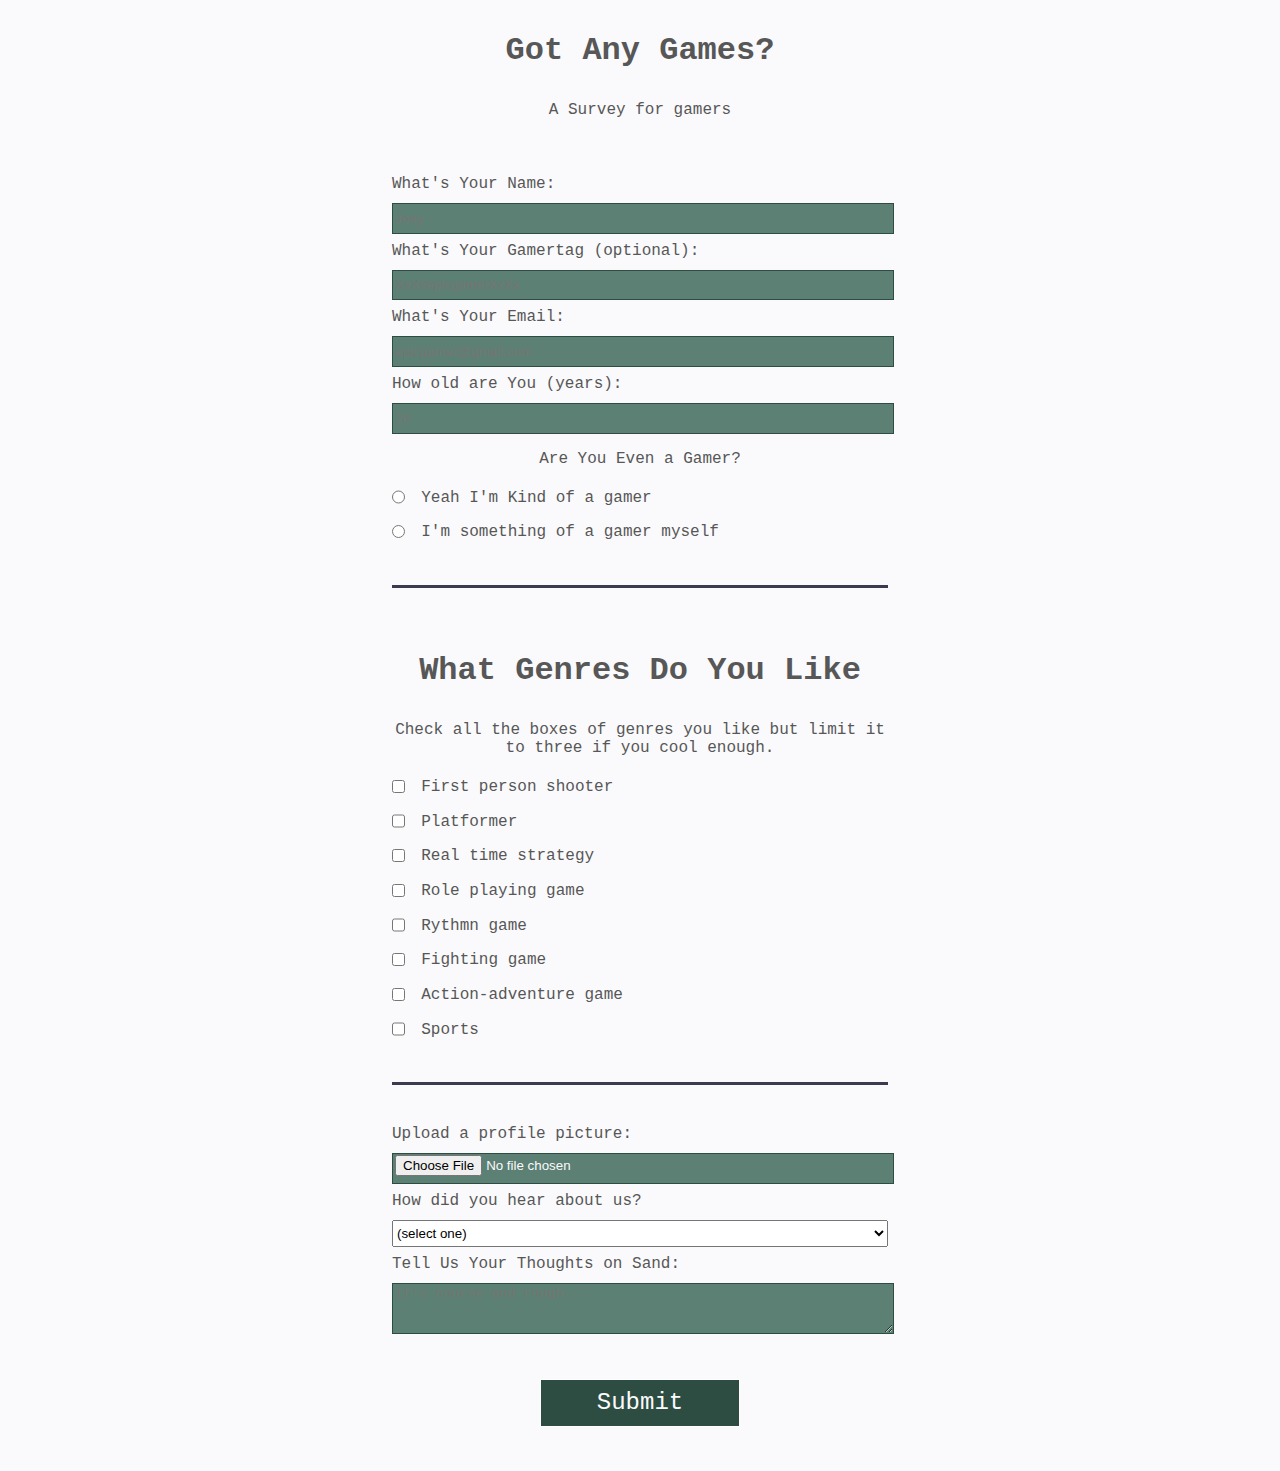
<file: index.html>
<!DOCTYPE html>
<html lang="en">
  <head>
    <meta charset="UTF-8">
    <title>Tell Me About Yourself</title>
    <link rel="stylesheet" href="styles.css" />
  </head>
  <body>
    <h1 id='title'>Got Any Games?</h1>
    <p id='description'>A Survey for gamers</p>
    <form id='survey-form' method="post" action='https://register-demo.freecodecamp.org'>
      <fieldset>
        <label for="name" id='name-label'>What's Your Name: <input id="name" name="first-name" type="text" placeholder='Joey' required /></label>
        <label for="gamertag" id='gamertag-label'>What's Your Gamertag (optional): <input id="gamertag" name="gamertag" type="text" placeholder='XxXxepicgamerXxXx'/></label>
        <label for="email" id='email-label'>What's Your Email: <input id="email" name="email" type="email" placeholder='epicgamer@gmail.com' required /></label>
        <label for="number" id='number-label'>How old are You (years): <input id="number" type="number" name="age" min="13" max="120" placeholder='20' /></label>
        <p id='description'>Are You Even a Gamer?</p>
        <label for="kind-of-gamer"><input id="kind-of-gamer" type="radio" name="account-type" class="inline" value='yes-gamer' /> Yeah I'm Kind of a gamer</label>
        <label for="something-of-a-gamer"><input id="something-of-a-gamer" type="radio" name="account-type" class="inline" value='no-gamer' /> I'm something of a gamer myself</label>
      </fieldset>
      <fieldset>
        <h1 id='title'>What Genres Do You Like</h1>
        <p id='description'>Check all the boxes of genres you like but limit it to three if you cool enough.</p>
        <label for="terms-and-conditions">
          <input id="check-box" type="checkbox" required name="fps" class="inline" value='fps' /> First person shooter
        </label>
        <label for="terms-and-conditions">
          <input id="check-box" type="checkbox" required name="platformer" class="inline" value='platformer' /> Platformer
        </label>
        <label for="terms-and-conditions">
          <input id="check-box" type="checkbox" required name="rts" class="inline" value='rts' /> Real time strategy
        </label>
        <label for="terms-and-conditions">
          <input id="check-box" type="checkbox" required name="rpg" class="inline" value='rpg' /> Role playing game
        </label>
        <label for="terms-and-conditions">
          <input id="check-box" type="checkbox" required name="rythmn" class="inline" value='rythmn' /> Rythmn game
        </label>
        <label for="terms-and-conditions">
          <input id="check-box" type="checkbox" required name="fighting" class="inline" value='fighting' /> Fighting game
        </label>
        <label for="terms-and-conditions">
          <input id="check-box" type="checkbox" required name="action" class="inline" value='action' /> Action-adventure game
        </label>
        <label for="terms-and-conditions">
          <input id="check-box" type="checkbox" required name="sports" class="inline" value='sports' /> Sports
        </label>
      </fieldset>
      <fieldset>
        <label for="profile-picture">Upload a profile picture: <input  id="profile-picture" type="file" name="file" /></label>
        <label for="referrer">How did you hear about us?
          <select id="dropdown" name="dropdown">
            <option value="">(select one)</option>
            <option value="1">freeCodeCamp News</option>
            <option value="2">freeCodeCamp YouTube Channel</option>
            <option value="3">freeCodeCamp Forum</option>
            <option value="4">Other</option>
          </select>
        </label>
        <label for="bio">Tell Us Your Thoughts on Sand:
          <textarea id="bio" name="bio" rows="3" cols="30" placeholder="It's course and rough..."></textarea>
        </label>
      </fieldset>
      <input id='submit' type="submit" value="Submit" />
    </form>
  </body>
</html>
</file>
<file: styles.css>
body {
    width: 100%;
    height: 100vh;
    margin: 0;
    background-color: #fafafc;
    color: #575757;
    font-family: monospace;
    font-size: 16px;
  }
  
  h1, p {
    margin: 1em auto;
    text-align: center;
  }
  
  form {
    width: 60vw;
    max-width: 500px;
    min-width: 300px;
    margin: 0 auto;
    padding-bottom: 2em;
  }
  
  fieldset {
    border: none;
    padding: 2rem 0;
    border-bottom: 3px solid #3b3b4f;
  }
  
  fieldset:last-of-type {
    border-bottom: none;
  }
  
  label {
    display: block;
    margin: 0.5rem 0;
  }
  
  input,
  textarea,
  select {
    margin: 10px 0 0 0;
    width: 100%;
    min-height: 2em;
  }
  
  input, textarea {
    background-color: #5c8073;
    border: 1px solid #2D4D42;
    color: #fafafc;
  }
  
  .inline {
    width: unset;
    margin: 0 0.5em 0 0;
    vertical-align: middle;
  }
  
  input[type="submit"] {
    display: block;
    font-family: monospace;
    width: 40%;
    margin: auto;
    height: 2em;
    font-size: 1.5rem;
    background-color: #2D4D42;
    border-color: white;
    min-width: 100px;
  }
  
  input[type="file"] {
    padding: 1px 2px;
  }
  
  a {
    color: #dfdfe2;
  }
</file>
